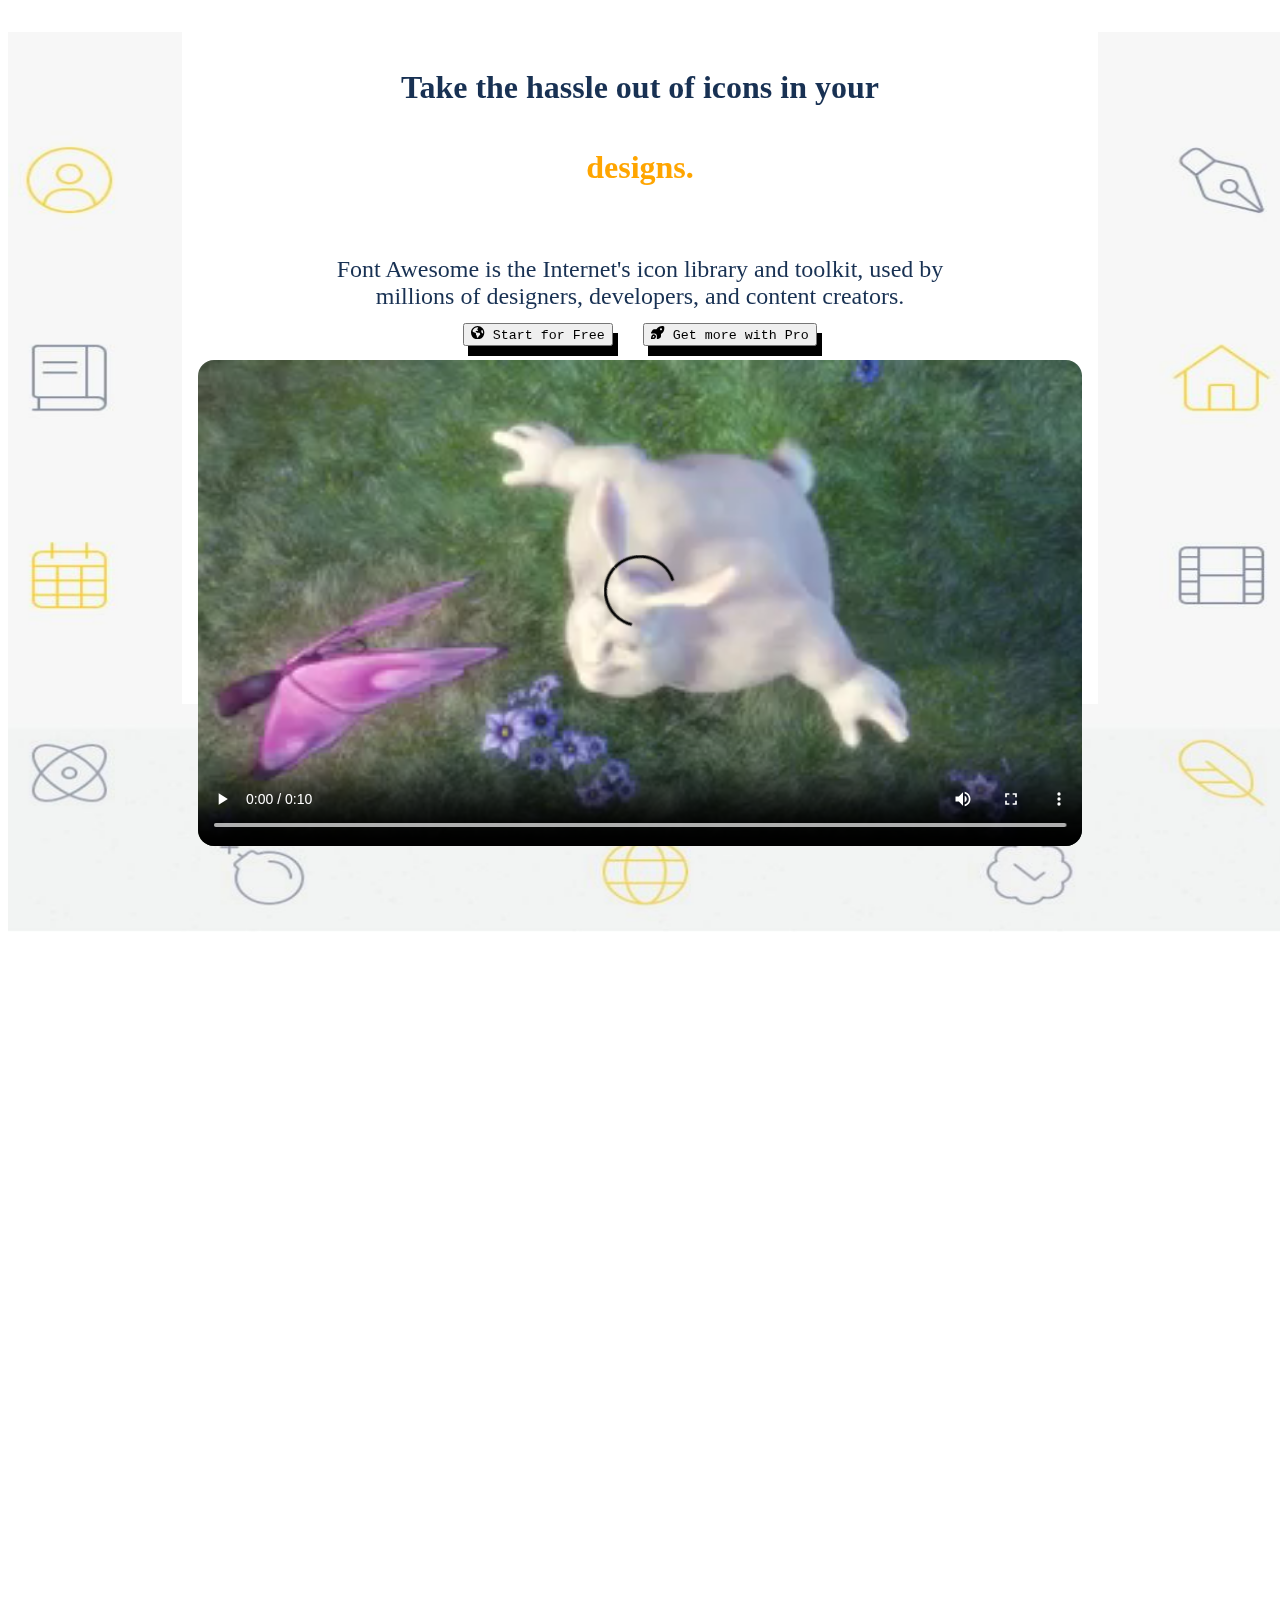
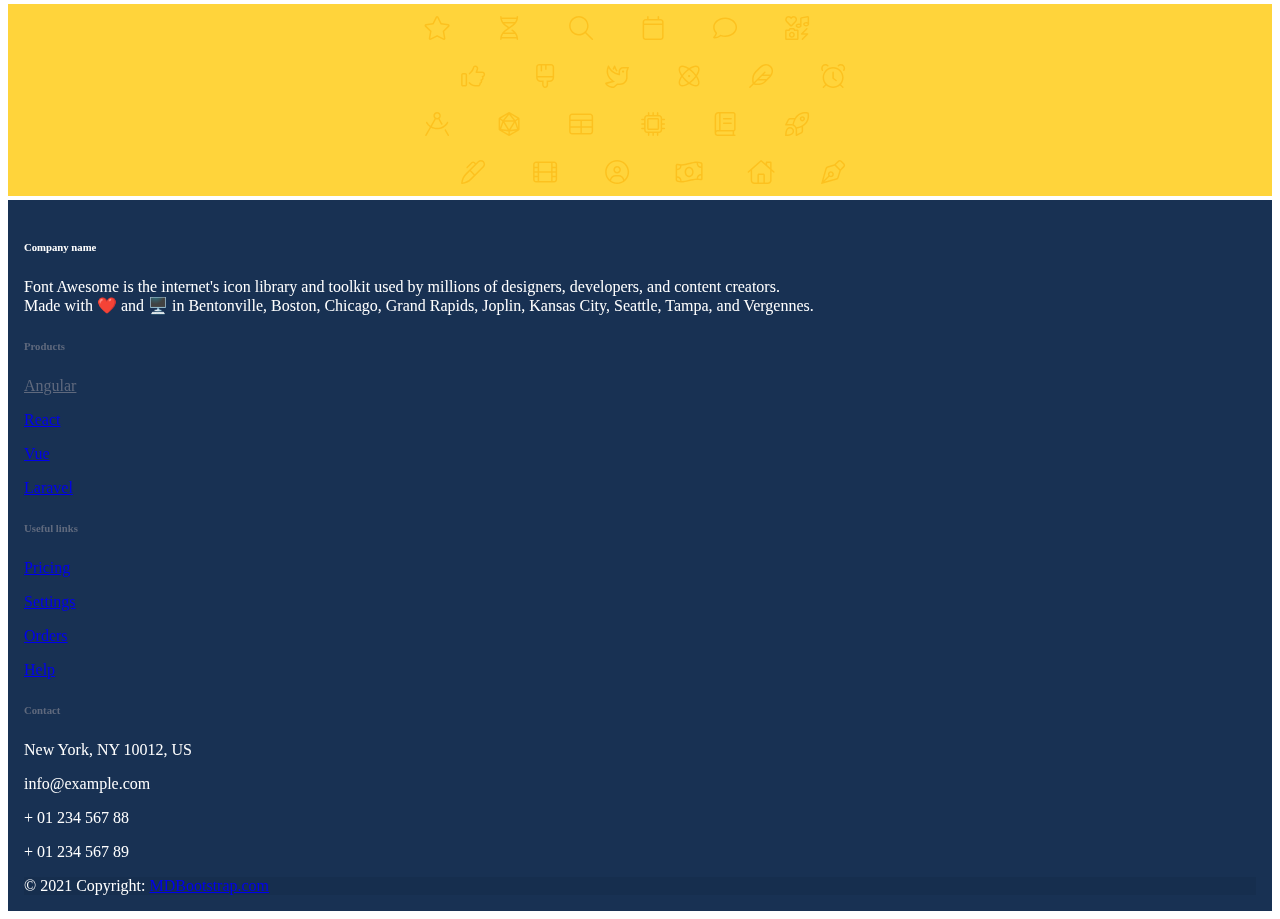
<file: index.html>
<!doctype html>
<html lang="en">

<head>
  <meta charset="utf-8">
  <meta name="viewport" content="width=device-width, initial-scale=1">
  <title></title>
  <link href="https://cdn.jsdelivr.net/npm/bootstrap@5.2.3/dist/css/bootstrap.min.css" rel="stylesheet"
    integrity="sha384-rbsA2VBKQhggwzxH7pPCaAqO46MgnOM80zW1RWuH61DGLwZJEdK2Kadq2F9CUG65" crossorigin="anonymous">


  <link rel="stylesheet" href="style.css">
  <link rel="stylesheet" href="https://fonts.googleapis.com/css?family=Sofia">
</head>

<body>
  <script src="https://cdn.jsdelivr.net/npm/bootstrap@5.2.3/dist/js/bootstrap.bundle.min.js"
    integrity="sha384-kenU1KFdBIe4zVF0s0G1M5b4hcpxyD9F7jL+jjXkk+Q2h455rYXK/7HAuoJl+0I4"
    crossorigin="anonymous"></script>
  <div class="heading-lines"><strong>
      <h1>Take the hassle out of icons in your </h1>
      <div class="orange">
        <h1>designs.</h1>
    </strong>
  </div>
  <div class="h2"><b>Font Awesome</b> is the Internet's icon library and toolkit, used by millions of designers,
    developers, and content creators.</div>
  <button type="button" style="box-shadow:  5px 10px black; margin: 1em;font-family: monospace;"
    class="btn btn-light btn-lg"> <svg aria-hidden="true" focusable="false" data-prefix="fas" data-icon="earth-americas"
      role="img" xmlns="http://www.w3.org/2000/svg" viewBox="0 0 512 512"
      class="margin-right-sm svg-inline--fa fa-earth-americas fa-lg">
      <path fill="currentColor"
        d="M57.7 193l9.4 16.4c8.3 14.5 21.9 25.2 38 29.8L163 255.7c17.2 4.9 29 20.6 29 38.5v39.9c0 11 6.2 21 16 25.9s16 14.9 16 25.9v39c0 15.6 14.9 26.9 29.9 22.6c16.1-4.6 28.6-17.5 32.7-33.8l2.8-11.2c4.2-16.9 15.2-31.4 30.3-40l8.1-4.6c15-8.5 24.2-24.5 24.2-41.7v-8.3c0-12.7-5.1-24.9-14.1-33.9l-3.9-3.9c-9-9-21.2-14.1-33.9-14.1H257c-11.1 0-22.1-2.9-31.8-8.4l-34.5-19.7c-4.3-2.5-7.6-6.5-9.2-11.2c-3.2-9.6 1.1-20 10.2-24.5l5.9-3c6.6-3.3 14.3-3.9 21.3-1.5l23.2 7.7c8.2 2.7 17.2-.4 21.9-7.5c4.7-7 4.2-16.3-1.2-22.8l-13.6-16.3c-10-12-9.9-29.5 .3-41.3l15.7-18.3c8.8-10.3 10.2-25 3.5-36.7l-2.4-4.2c-3.5-.2-6.9-.3-10.4-.3C163.1 48 84.4 108.9 57.7 193zM464 256c0-36.8-9.6-71.4-26.4-101.5L412 164.8c-15.7 6.3-23.8 23.8-18.5 39.8l16.9 50.7c3.5 10.4 12 18.3 22.6 20.9l29.1 7.3c1.2-9 1.8-18.2 1.8-27.5zm48 0c0 141.4-114.6 256-256 256S0 397.4 0 256S114.6 0 256 0S512 114.6 512 256z"
        class=""></path>
    </svg> Start for Free</button>
  <button type="button" style="box-shadow:  5px 10px black;flex-wrap:unset; margin: 1em;font-family: monospace;"
    class="btn btn-warning btn-lg"><svg aria-hidden="true" focusable="false" data-prefix="fas" data-icon="rocket-launch"
      role="img" xmlns="http://www.w3.org/2000/svg" viewBox="0 0 512 512"
      class="margin-right-sm svg-inline--fa fa-rocket-launch fa-lg">
      <path fill="currentColor"
        d="M117.8 128H207C286.9-3.7 409.5-8.5 483.9 5.3c11.6 2.2 20.7 11.2 22.8 22.8c13.8 74.4 9 197-122.7 276.9v89.3c0 25.4-13.4 49-35.3 61.9l-88.5 52.5c-7.4 4.4-16.6 4.5-24.1 .2s-12.1-12.2-12.1-20.9l0-114.7c0-22.6-9-44.3-25-60.3s-37.7-25-60.3-25H24c-8.6 0-16.6-4.6-20.9-12.1s-4.2-16.7 .2-24.1l52.5-88.5c13-21.9 36.5-35.3 61.9-35.3zM424 128c0-22.1-17.9-40-40-40s-40 17.9-40 40s17.9 40 40 40s40-17.9 40-40zM166.5 470C117 519.5 .5 511.5 .5 511.5s-8-116.5 41.5-166c34.4-34.4 90.1-34.4 124.5 0s34.4 90.1 0 124.5zm-46.7-36.4c11.4-11.4 11.4-30 0-41.4s-30-11.4-41.4 0c-16.5 16.5-13.8 55.2-13.8 55.2s38.7 2.7 55.2-13.8z"
        class=""></path>
    </svg> Get more with Pro</button>
  <br>
  <video class="video" width=" 100%" height="auto" controls>
    <source src="data/Replica 2.0/mov_bbb.mp4" type="video/mp4">
  </video>
  </div>
  <img class="background-img" src="data/Replica 2.0/new.jpg" alt="internet slow hai thumhara">
  <img class="back_img2" src="data/Replica 2.0/pro-upgrade-bg (1).svg" alt="">
  <!-- this is footer -->
  <footer class="text-center text-lg-start " style="background-color: #183153; padding: 1em; color: white;">

    <section class="">
      <div class="container text-center text-md-start mt-5">
        <!-- Grid row -->
        <div class="row mt-3">
          <!-- Grid column -->
          <div class="col-md-3 col-lg-4 col-xl-3 mx-auto mb-4">
            <!-- Content -->
            <h6 class="text-uppercase fw-bold mb-4">
              <i class="fas fa-gem me-3" style="color: #5f697d; position: relative"></i>Company name
            </h6>
            <p>
              <div class="footerright"> Font Awesome is the internet's icon library and toolkit used by millions of designers, developers, and content creators.</div>

              <div class="footerright">Made with ❤️ and 🖥️ in Bentonville, Boston, Chicago, Grand Rapids, Joplin, Kansas City, Seattle, Tampa, and Vergennes.</div> 
            </p>
          </div>
          <!-- Grid column -->
  
          <!-- Grid column -->
          <div class="footerul">
          <div class="col-md-2 col-lg-2 col-xl-2 mx-auto mb-4">
            <!-- Links -->
            <h6 class="text-uppercase fw-bold mb-4"style="color: #5f697d;">
              Products
            </h6>
            <p>
              <a href="#!" class="text-reset"style="color: #5f697d;">Angular</a>
            </p>
            <p>
              <a href="#!" class="text-reset">React</a>
            </p>
            <p>
              <a href="#!" class="text-reset">Vue</a>
            </p>
            <p>
              <a href="#!" class="text-reset">Laravel</a>
            </p>
          </div>
          <!-- Grid column -->
  
          <!-- Grid column -->
          <div class="col-md-3 col-lg-2 col-xl-2 mx-auto mb-4">
            <!-- Links -->
            <h6 class="text-uppercase fw-bold mb-4"style="color: #5f697d;">
              Useful links
            </h6>
            <p>
              <a href="#!" class="text-reset">Pricing</a>
            </p>
            <p>
              <a href="#!" class="text-reset">Settings</a>
            </p>
            <p>
              <a href="#!" class="text-reset">Orders</a>
            </p>
            <p>
              <a href="#!" class="text-reset">Help</a>
            </p>
          </div>
          <!-- Grid column -->
  
          <!-- Grid column -->
          <div class="col-md-4 col-lg-3 col-xl-3 mx-auto mb-md-0 mb-4">
            <!-- Links -->
            <h6 class="text-uppercase fw-bold mb-4"style="color: #5f697d;">Contact</h6>
            <p><i class="fas fa-home me-3"></i> New York, NY 10012, US</p>
            <p>
              <i class="fas fa-envelope me-3"></i>
              info@example.com
            </p>
            <p><i class="fas fa-phone me-3"></i> + 01 234 567 88</p>
            <p><i class="fas fa-print me-3"></i> + 01 234 567 89</p>
          </div>
        </div>
          <!-- Grid column -->
        </div>
        <!-- Grid row -->
      </div>
    </section>
    <!-- Section: Links  -->
  
    <!-- Copyright -->
    <div class="text-center p-4" style="background-color: rgba(0, 0, 0, 0.05);">
      © 2021 Copyright:
      <a class="text-reset fw-bold" href="https://mdbootstrap.com/">MDBootstrap.com</a>
    </div>
    <!-- Copyright -->
  </footer>


</body>

</html>
</file>
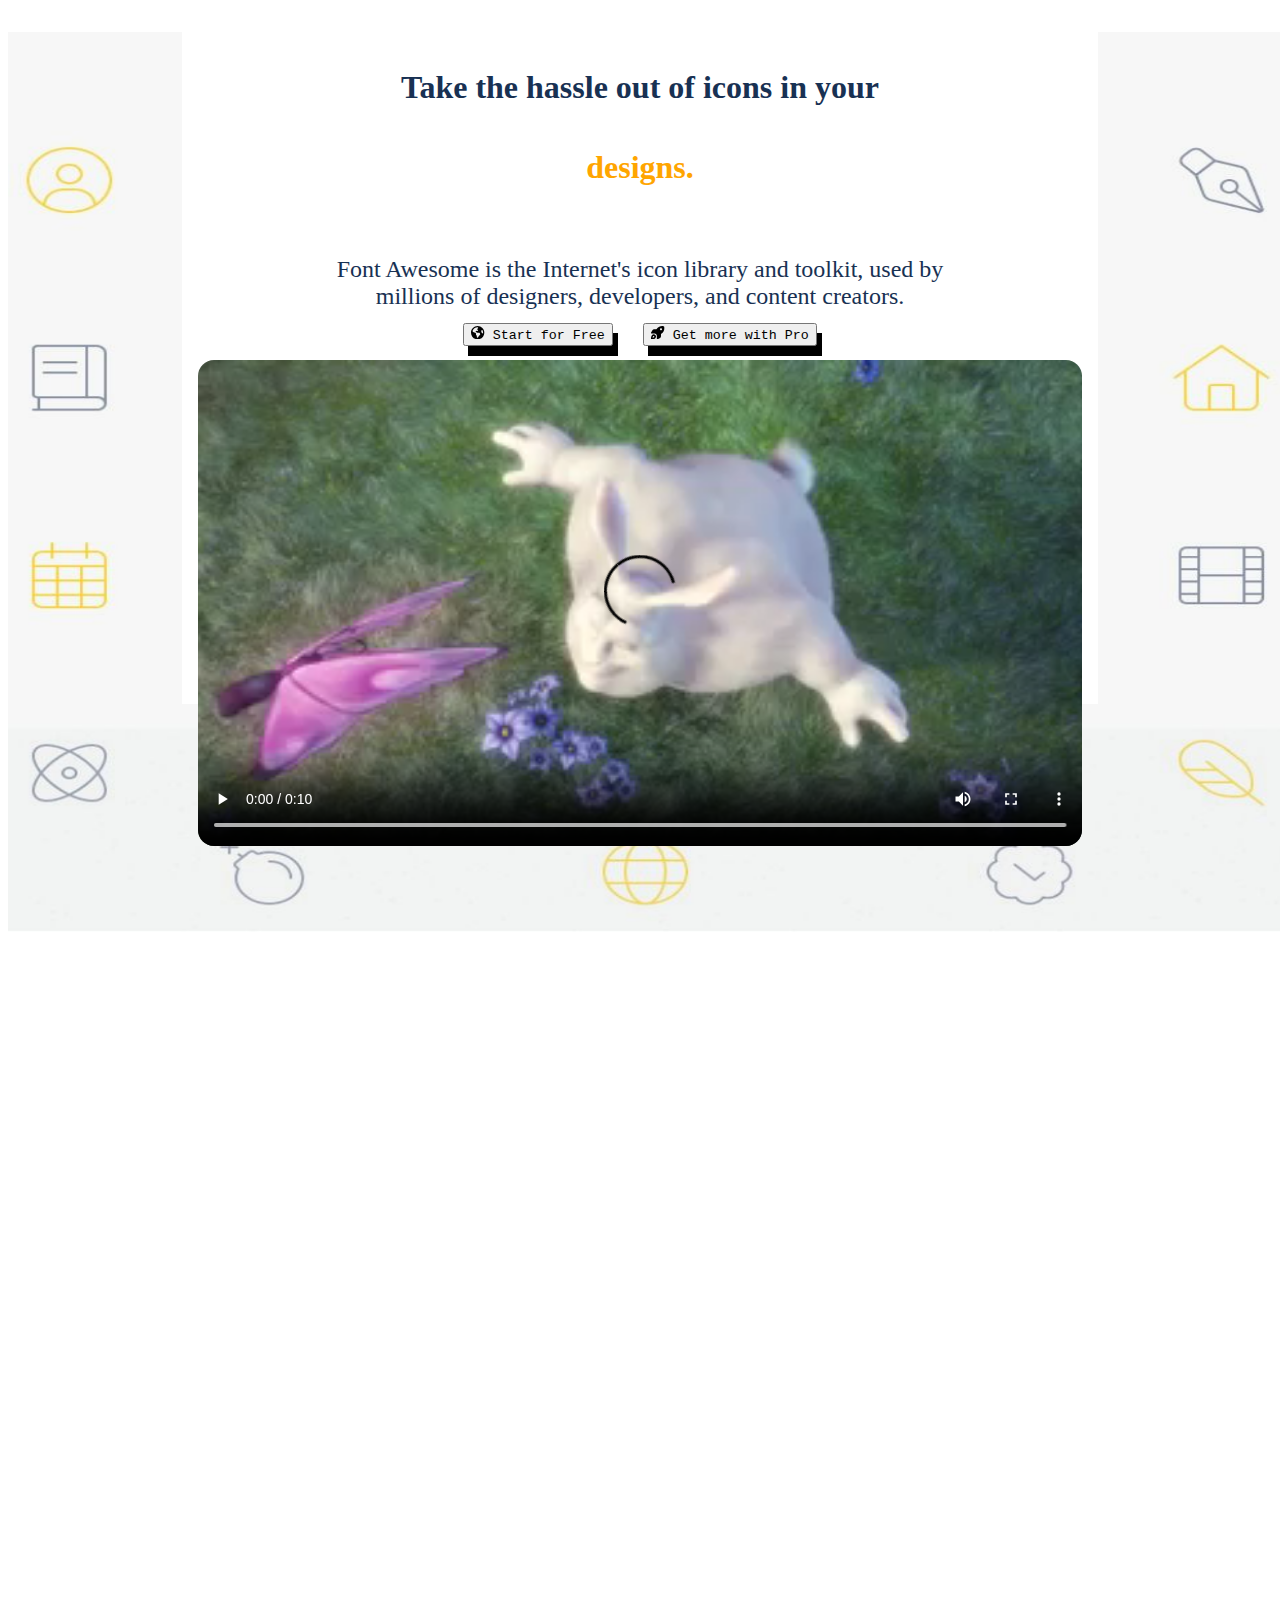
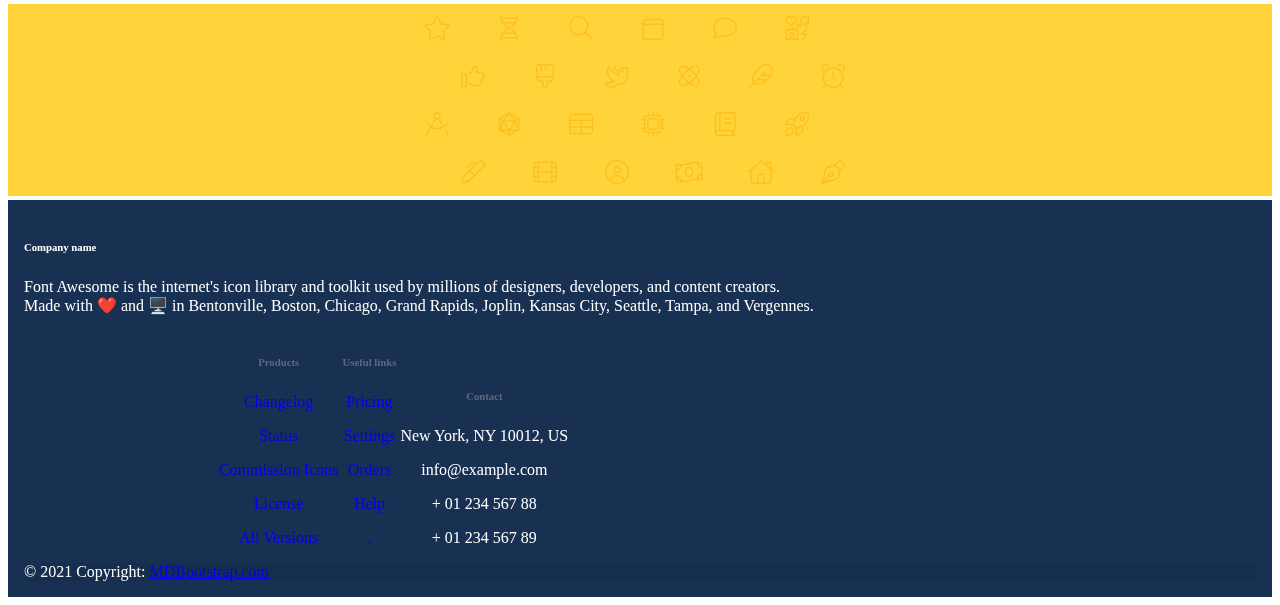
<file: index1.html>
<!doctype html>
<html lang="en">

<head>
  <meta charset="utf-8">
  <meta name="viewport" content="width=device-width, initial-scale=1">
  <title></title>
  <link href="https://cdn.jsdelivr.net/npm/bootstrap@5.2.3/dist/css/bootstrap.min.css" rel="stylesheet"
    integrity="sha384-rbsA2VBKQhggwzxH7pPCaAqO46MgnOM80zW1RWuH61DGLwZJEdK2Kadq2F9CUG65" crossorigin="anonymous">


  <link rel="stylesheet" href="style.css">
  <link rel="stylesheet" href="https://fonts.googleapis.com/css?family=Sofia">
</head>

<body>
  <script src="https://cdn.jsdelivr.net/npm/bootstrap@5.2.3/dist/js/bootstrap.bundle.min.js"
    integrity="sha384-kenU1KFdBIe4zVF0s0G1M5b4hcpxyD9F7jL+jjXkk+Q2h455rYXK/7HAuoJl+0I4"
    crossorigin="anonymous"></script>
  <div class="heading-lines"><strong>
      <h1>Take the hassle out of icons in your </h1>
      <div class="orange">
        <h1>designs.</h1>
    </strong>
  </div>
  <div class="h2"><b>Font Awesome</b> is the Internet's icon library and toolkit, used by millions of designers,
    developers, and content creators.</div>
  <button type="button" style="box-shadow:  5px 10px black; margin: 1em;font-family: monospace;"
    class="btn btn-light btn-lg"> <svg aria-hidden="true" focusable="false" data-prefix="fas" data-icon="earth-americas"
      role="img" xmlns="http://www.w3.org/2000/svg" viewBox="0 0 512 512"
      class="margin-right-sm svg-inline--fa fa-earth-americas fa-lg">
      <path fill="currentColor"
        d="M57.7 193l9.4 16.4c8.3 14.5 21.9 25.2 38 29.8L163 255.7c17.2 4.9 29 20.6 29 38.5v39.9c0 11 6.2 21 16 25.9s16 14.9 16 25.9v39c0 15.6 14.9 26.9 29.9 22.6c16.1-4.6 28.6-17.5 32.7-33.8l2.8-11.2c4.2-16.9 15.2-31.4 30.3-40l8.1-4.6c15-8.5 24.2-24.5 24.2-41.7v-8.3c0-12.7-5.1-24.9-14.1-33.9l-3.9-3.9c-9-9-21.2-14.1-33.9-14.1H257c-11.1 0-22.1-2.9-31.8-8.4l-34.5-19.7c-4.3-2.5-7.6-6.5-9.2-11.2c-3.2-9.6 1.1-20 10.2-24.5l5.9-3c6.6-3.3 14.3-3.9 21.3-1.5l23.2 7.7c8.2 2.7 17.2-.4 21.9-7.5c4.7-7 4.2-16.3-1.2-22.8l-13.6-16.3c-10-12-9.9-29.5 .3-41.3l15.7-18.3c8.8-10.3 10.2-25 3.5-36.7l-2.4-4.2c-3.5-.2-6.9-.3-10.4-.3C163.1 48 84.4 108.9 57.7 193zM464 256c0-36.8-9.6-71.4-26.4-101.5L412 164.8c-15.7 6.3-23.8 23.8-18.5 39.8l16.9 50.7c3.5 10.4 12 18.3 22.6 20.9l29.1 7.3c1.2-9 1.8-18.2 1.8-27.5zm48 0c0 141.4-114.6 256-256 256S0 397.4 0 256S114.6 0 256 0S512 114.6 512 256z"
        class=""></path>
    </svg> Start for Free</button>
  <button type="button" style="box-shadow:  5px 10px black;flex-wrap:unset; margin: 1em;font-family: monospace;"
    class="btn btn-warning btn-lg"><svg aria-hidden="true" focusable="false" data-prefix="fas" data-icon="rocket-launch"
      role="img" xmlns="http://www.w3.org/2000/svg" viewBox="0 0 512 512"
      class="margin-right-sm svg-inline--fa fa-rocket-launch fa-lg">
      <path fill="currentColor"
        d="M117.8 128H207C286.9-3.7 409.5-8.5 483.9 5.3c11.6 2.2 20.7 11.2 22.8 22.8c13.8 74.4 9 197-122.7 276.9v89.3c0 25.4-13.4 49-35.3 61.9l-88.5 52.5c-7.4 4.4-16.6 4.5-24.1 .2s-12.1-12.2-12.1-20.9l0-114.7c0-22.6-9-44.3-25-60.3s-37.7-25-60.3-25H24c-8.6 0-16.6-4.6-20.9-12.1s-4.2-16.7 .2-24.1l52.5-88.5c13-21.9 36.5-35.3 61.9-35.3zM424 128c0-22.1-17.9-40-40-40s-40 17.9-40 40s17.9 40 40 40s40-17.9 40-40zM166.5 470C117 519.5 .5 511.5 .5 511.5s-8-116.5 41.5-166c34.4-34.4 90.1-34.4 124.5 0s34.4 90.1 0 124.5zm-46.7-36.4c11.4-11.4 11.4-30 0-41.4s-30-11.4-41.4 0c-16.5 16.5-13.8 55.2-13.8 55.2s38.7 2.7 55.2-13.8z"
        class=""></path>
    </svg> Get more with Pro</button>
  <br>
  <video class="video" width=" 100%" height="auto" controls>
    <source src="data/Replica 2.0/mov_bbb.mp4" type="video/mp4">
  </video>
  </div>
  <img class="background-img" src="data/Replica 2.0/new.jpg" alt="internet slow hai thumhara">
  <img class="back_img2" src="data/Replica 2.0/pro-upgrade-bg (1).svg" alt="">
  <!-- this is footer -->
  <footer class="text-center text-lg-start " style="background-color: #183153; padding: 1em; color: white;">

    <section class="">
      <div class="container text-center text-md-start mt-5">
        <!-- Grid row -->
        <div class="row mt-3">
          <!-- Grid column -->
          <div class="col-md-3 col-lg-4 col-xl-3  mb-4" style="display:inline; ">
            <!-- Content -->
            <h6 class="text-uppercase fw-bold mb-4">
              <i class="fas fa-gem me-3" style="color: #5f697d; position: relative "></i>Company name
            </h6>
            <p>
              <div class="footerright"> Font Awesome is the internet's icon library and toolkit used by millions of designers, developers, and content creators.</div>

              <div class="footerright">Made with ❤️ and 🖥️ in Bentonville, Boston, Chicago, Grand Rapids, Joplin, Kansas City, Seattle, Tampa, and Vergennes.</div> 
            </p>
          </div>
          <div class="footerul" style="display: inline-block;width: 60%; text-align: center; align-items: center;">
          <div class="col-md-2 col-lg-2 col-xl-2 mx-auto mb-4" style=" display: inline-block  ">
            <!-- Links -->
            <h6 class="text-uppercase fw-bold mb-4 heding"style="color: #5f697d;">
              Products
            </h6>
            <p>
              <a href="#!" class="text-reset" style="text-decoration: none;">Changelog</a>
            </p>
            <p>
              <a href="#!" class="text-reset" style="text-decoration: none;">Status</a>
            </p>
            <p>
              <a href="#!" class="text-reset" style="text-decoration: none;">Commission Icons</a>
            </p>
            <p>
              <a href="#!" class="text-reset" style="text-decoration: none;">License</a>
            </p>
            <p>
              <a href="#!" class="text-reset" style="text-decoration: none;">All Versions</a>
            </p>
          </div>
          <!-- Grid column -->
  
          <!-- Grid column -->
          <div class="col-md-3 col-lg-2 col-xl-2 mx-auto mb-4 heding"style =" display: inline-block  ">
            <!-- Links -->
            <h6 class="text-uppercase fw-bold mb-4"style="color: #5f697d;">
              Useful links
            </h6>
            <p>
              <a href="#!" class="text-reset" style="text-decoration: none;">Pricing</a>
            </p>
            <p>
              <a href="#!" class="text-reset" style="text-decoration: none;">Settings</a>
            </p>
            <p>
              <a href="#!" class="text-reset" style="text-decoration: none;">Orders</a>
            </p>
            <p>
              <a href="#!" class="text-reset" style="text-decoration: none;">Help</a>
            </p>
            <p>
              <a href="#!" class="text-reset" style="text-decoration: none;">  .</a>
            </p>

          </div>
          <!-- Grid column -->
  
          <!-- Grid column -->
          <div class="col-md-4 col-lg-3 col-xl-3 mx-auto mb-md-0 mb-4 heading" style=" display: inline-block  ">
            <!-- Links -->
            <h6 class="text-uppercase fw-bold mb-4 text-center"style="color: #5f697d;">Contact</h6>
            <p><i class="fas fa-home me-3"></i> New York, NY 10012, US</p>
            <p>
              <i class="fas fa-envelope me-3"></i>
              info@example.com
            </p>
            <p><i class="fas fa-phone me-3"></i> + 01 234 567 88</p>
            <p><i class="fas fa-print me-3"></i> + 01 234 567 89</p>
          </div>
        </div>
          <!-- Grid column -->
        </div>
        <!-- Grid row -->
      </div>
    </section>
    <!-- Section: Links  -->
  
    <!-- Copyright -->
    <div class="text-center p-4" style="background-color: rgba(0, 0, 0, 0.05);">
      © 2021 Copyright:
      <a class="text-reset fw-bold" href="https://mdbootstrap.com/">MDBootstrap.com</a>
    </div>
    <!-- Copyright -->
  </footer>


</body>

</html>
</file>
<file: style.css>
* {
    z-index: 1;
}

.background-img {
    width: 100vw;
    height: 100vh;
    z-index: -1;
    bottom: 1em;
    /* height: 54em; */
    display: flex;
    /* height: 69em; */
    position: sticky;
    float: left;
    overflow: hidden;

}

.orange {
    color: orange;
    display: inline-block;
}

.heading-lines {
    color: #183153;
    margin: 2em auto auto auto;
    background-color: white;
    display: inline-block relative;
    text-align: center;
    font-weight: 20px;
    width: 70%;
    /* display: flex; */
    /* flex-wrap: wrap; */
    height: 40em;
    padding: 1em 1em 1em 1em;


}

.margin-right-sm {
    width: 1em;
    height: auto;
}

.h2 {
    font-weight: 100;

    margin: 2em auto auto auto;
    display: inline-block relative;
    text-align: center;
    width: 70%;
    font-size: 1.5em;


}

.video {
    border-radius: 1em;
}
.left1 .right1 {
    width: 2em;
    display: flex;
    display: inline-block relative;
    text-align: center;

    height: auto;
    
}
.buttons{
    display: flex;
    display: inline-block;

}
.back_img2{
    background-color: #ffd43b;
    width: 100%;
    height: 12em;
}
.footerright{
    position: relative;
    text-align: left;
    display: inline-block;
}
</file>
